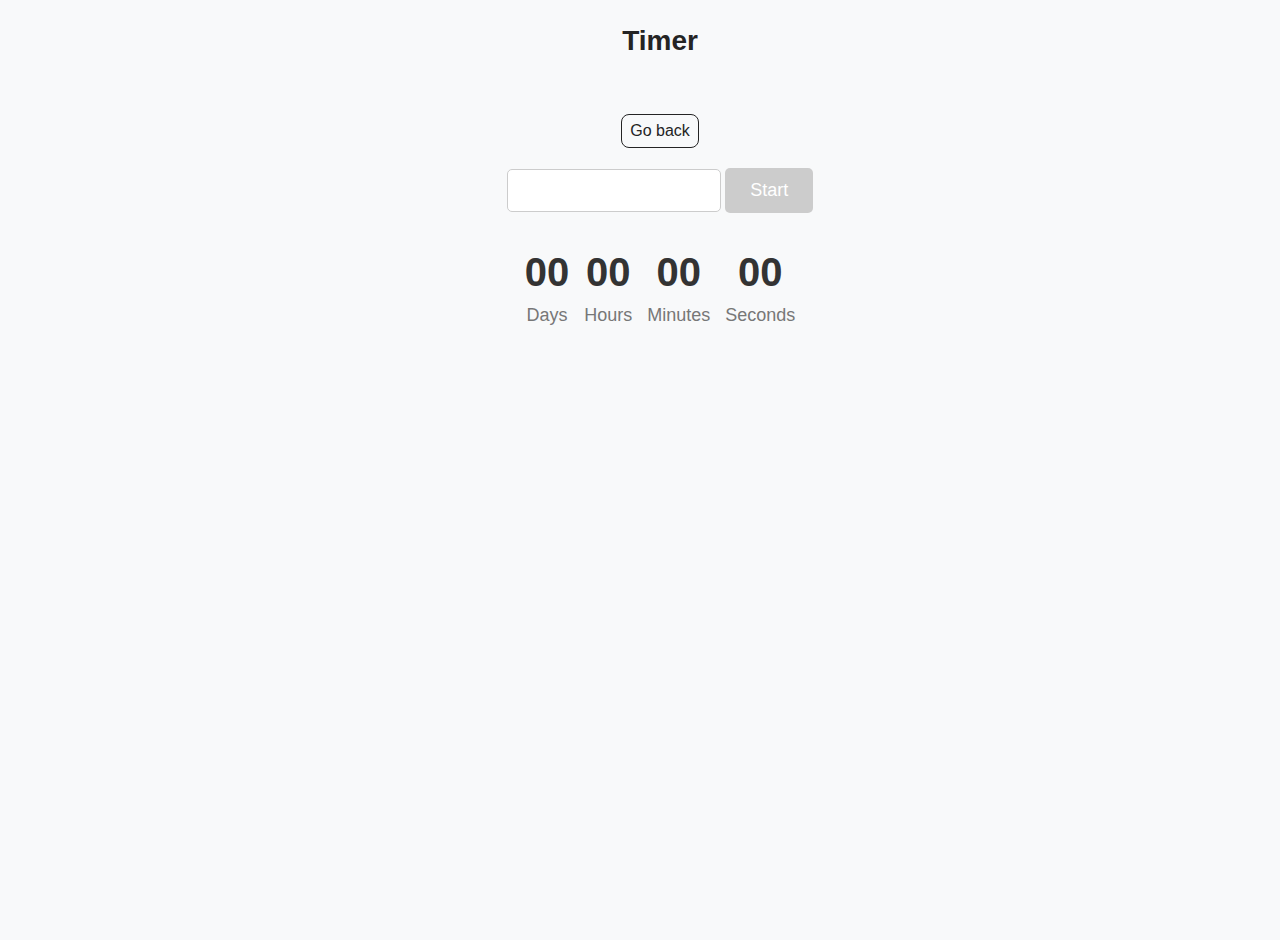
<file: src/1-timer.html>
<!DOCTYPE html>
<html lang="en">
  <head>
    <meta charset="UTF-8" />
    <meta http-equiv="X-UA-Compatible" content="IE=edge" />
    <meta name="viewport" content="width=device-width, initial-scale=1.0" />
    <title>Timer</title>
    <link rel="stylesheet" href="./css/styles.css" />
  </head>
  <body>
    <main>
      <div class="container">
        <h1 class="main-title">Timer</h1>
        <a class="back-link" href="./index.html">Go back</a>
      </div>
      <input type="text" id="datetime-picker" />
      <button type="button" data-start disabled>Start</button>

      <div class="timer">
        <div class="field">
          <span class="value" data-days>00</span>
          <span class="label">Days</span>
        </div>
        <div class="field">
          <span class="value" data-hours>00</span>
          <span class="label">Hours</span>
        </div>
        <div class="field">
          <span class="value" data-minutes>00</span>
          <span class="label">Minutes</span>
        </div>
        <div class="field">
          <span class="value" data-seconds>00</span>
          <span class="label">Seconds</span>
        </div>
      </div>
    </main>
    <script type="module" src="./js/1-timer.js"></script>
  </body>
</html>
</file>
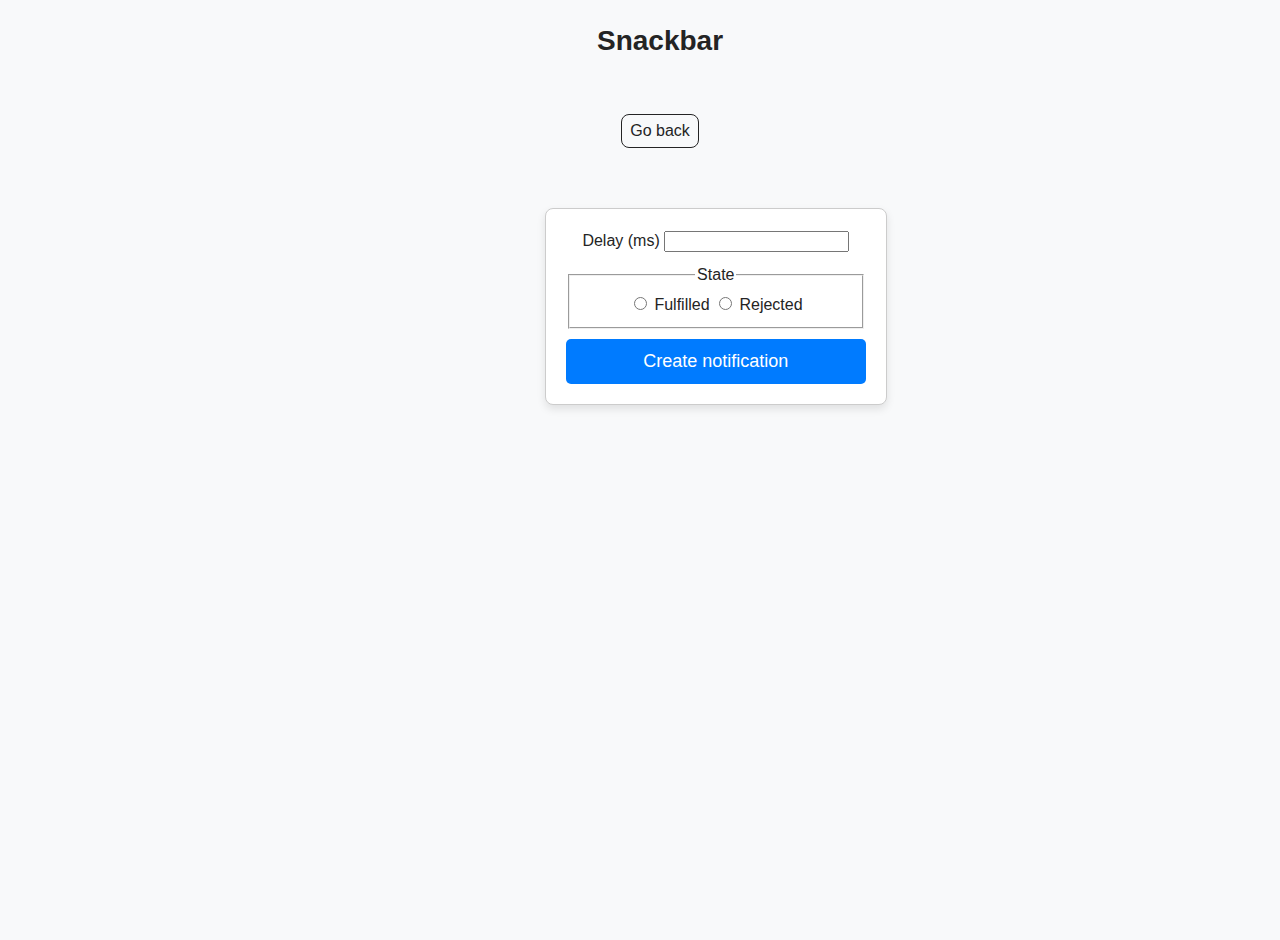
<file: src/2-snackbar.html>
<!DOCTYPE html>
<html lang="en">
  <head>
    <meta charset="UTF-8" />
    <meta http-equiv="X-UA-Compatible" content="IE=edge" />
    <meta name="viewport" content="width=device-width, initial-scale=1.0" />
    <title>Snackbar</title>
    <link rel="stylesheet" href="./css/styles.css" />
  </head>
  <body>
    <main>
      <div class="container">
        <h1 class="main-title">Snackbar</h1>
        <a class="back-link" href="./index.html">Go back</a>
      </div>
      <form class="form">
        <label>
          Delay (ms)
          <input type="number" name="delay" required />
        </label>

        <fieldset>
          <legend>State</legend>
          <label>
            <input type="radio" name="state" value="fulfilled" required />
            Fulfilled
          </label>
          <label>
            <input type="radio" name="state" value="rejected" required />
            Rejected
          </label>
        </fieldset>

        <button type="submit">Create notification</button>
      </form>
    </main>
    <script type="module" src="./js/2-snackbar.js"></script>
  </body>
</html>
</file>
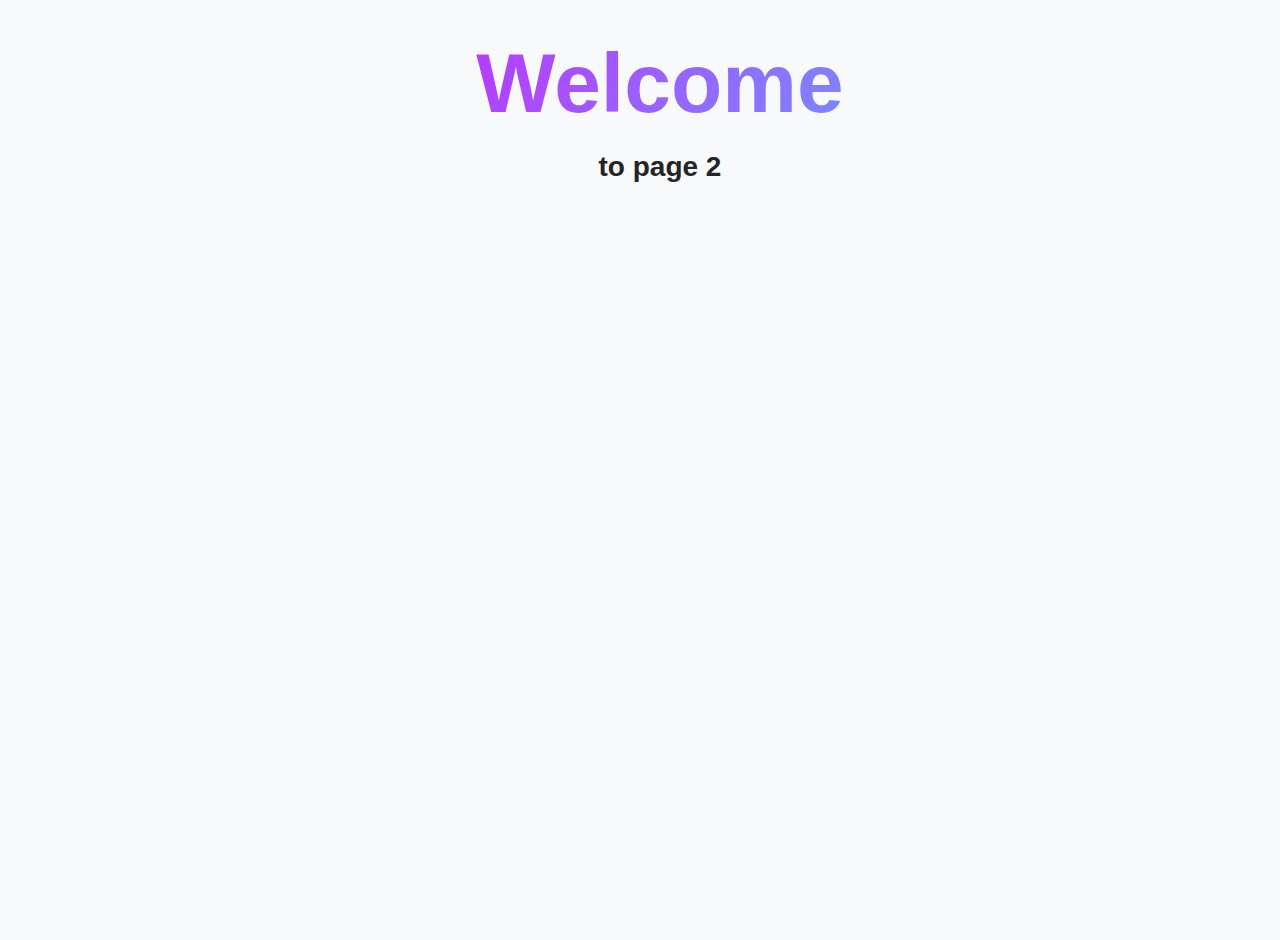
<file: src/page-2.html>
<!DOCTYPE html>
<html lang="en">
  <head>
    <meta charset="UTF-8" />
    <meta http-equiv="X-UA-Compatible" content="IE=edge" />
    <meta name="viewport" content="width=device-width, initial-scale=1.0" />
    <title>Page 2</title>
    <link rel="stylesheet" href="./css/styles.css" />
  </head>
  <body>
    <load
      src="./partials/header.html"
      icon-path="./img/sprite.svg#logo"
      highlight-act="active"
    />

    <main>
      <div class="container">
        <h1 class="main-title">
          <span class="main-title-gradient">Welcome</span> to page 2
        </h1>
        <load src="./partials/back-link.html" />
      </div>
    </main>

    <load src="./partials/footer.html" />
  </body>
</html>
</file>
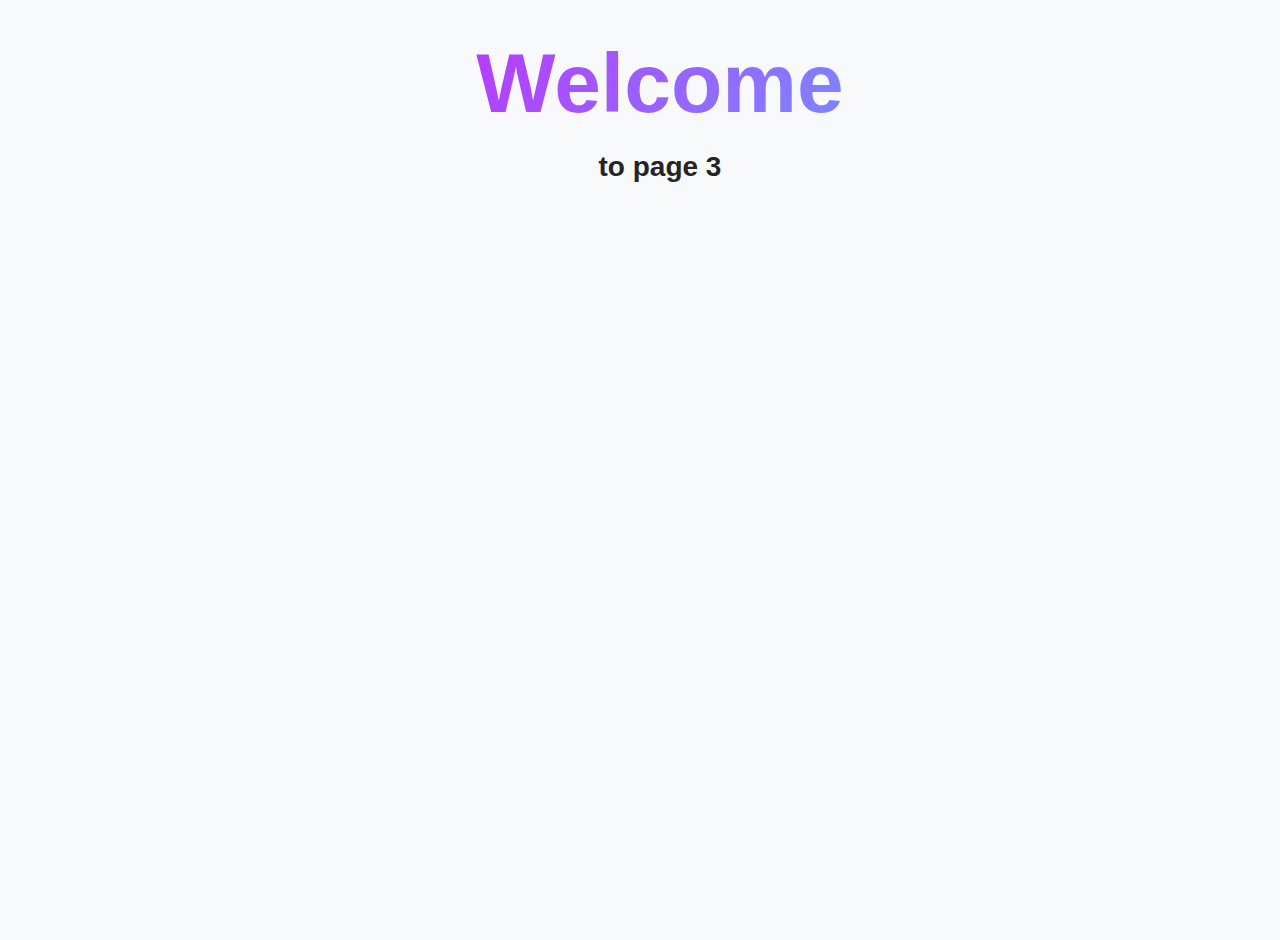
<file: src/page-3.html>
<!DOCTYPE html>
<html lang="en">
  <head>
    <meta charset="UTF-8" />
    <meta http-equiv="X-UA-Compatible" content="IE=edge" />
    <meta name="viewport" content="width=device-width, initial-scale=1.0" />
    <title>Page 3</title>
    <link rel="stylesheet" href="./css/styles.css" />
  </head>
  <body>
    <load
      src="./partials/header.html"
      icon-path="./img/sprite.svg#logo"
      highlight-curr="active"
    />

    <main>
      <div class="container">
        <h1 class="main-title">
          <span class="main-title-gradient">Welcome</span> to page 3
        </h1>
        <load src="./partials/back-link.html" />
      </div>
    </main>

    <load src="./partials/footer.html" />
  </body>
</html>
</file>
<file: src/css/styles.css>
/**
  |============================
  | include css partials with
  | default @import url()
  |============================
*/
/* Common styles */
@import url('./reset.css');
@import url('./base.css');
@import url('./container.css');
@import url('./animations.css');

/* Sections style */
@import url('./header.css');
@import url('./vite-promo.css');
@import url('./badges.css');
@import url('./back-link.css');
@import url('./footer.css');

body {
  font-family: Arial, sans-serif;
  text-align: center;
  background-color: #f8f9fa;
  padding: 20px;
}

h1 {
  font-size: 28px;
  margin-bottom: 20px;
}

#datetime-picker {
  padding: 10px;
  font-size: 18px;
  margin-bottom: 10px;
  width: 15%;
  border: 1px solid #ccc;
  border-radius: 5px;
}

button {
  padding: 12px 25px;
  font-size: 18px;
  background: #007bff;
  color: white;
  border: none;
  border-radius: 5px;
  cursor: pointer;
}

button:disabled {
  background: #ccc;
  cursor: not-allowed;
}

.timer {
  display: flex;
  justify-content: center;
  gap: 15px;
  margin-top: 20px;
}

.field {
  display: flex;
  flex-direction: column;
  align-items: center;
}

.value {
  font-size: 40px;
  font-weight: bold;
  color: #333;
}

.label {
  font-size: 18px;
  color: #777;
}

.back-link {
  margin-bottom: 20px;
}
.form {
  padding: 20px;
  background-color: white;
  border: 1px solid #ccc;
  border-radius: 8px;
  box-shadow: 0 4px 8px rgba(0, 0, 0, 0.1);
  width: 300px;
  display: flex;
  flex-direction: column;
  gap: 10px;
  margin-left: 41%;
  margin-top: 40px;
}
</file>
